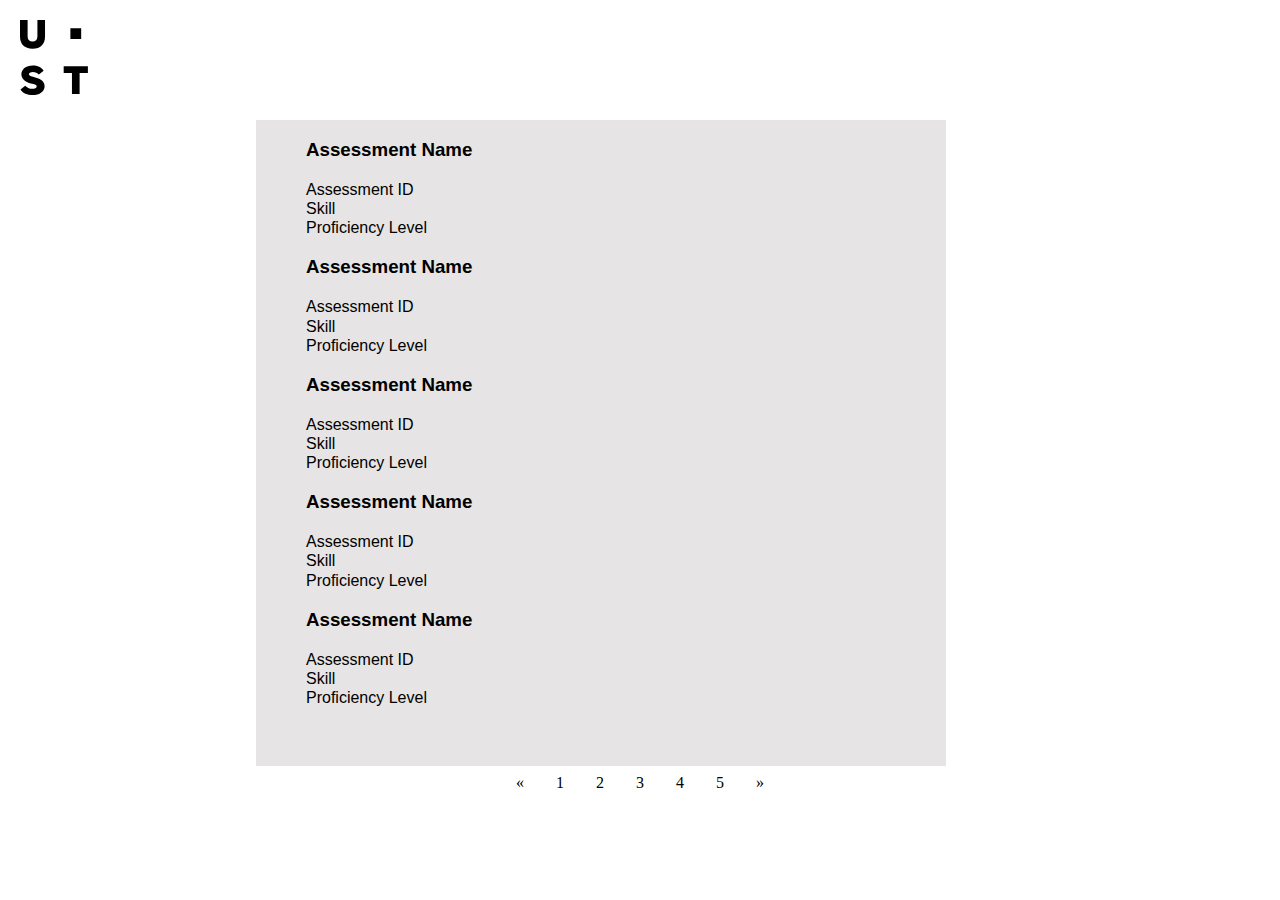
<file: index.html>
<!DOCTYPE html>
<html lang="en">
<head>
    <meta charset="UTF-8">
    <meta http-equiv="X-UA-Compatible" content="IE=edge">
    <meta name="viewport" content="width=device-width, initial-scale=1.0">
    <title>Document</title>
    <link rel="stylesheet" href="styles.css">
</head>
<body>
    <div class="wrapper">
        <!-- Header -->
        <header class="header">
            <img src="ust_logo.svg">
        </header>
        <section class="content">
          <div class="columns">
            <!-- First sidebar -->
            <div class="sidebar-first"></div>
            <!-- Column One -->
            <div class="first-column">
                <h3>Assessment Name</h3> 
                <li>Assessment ID</li>
                <li>Skill</li>
                <li>Proficiency Level</li>

                <h3>Assessment Name</h3> 
                <li>Assessment ID</li>
                <li>Skill</li>
                <li>Proficiency Level</li>

                <h3>Assessment Name</h3> 
                <li>Assessment ID</li>
                <li>Skill</li>
                <li>Proficiency Level</li>

                <h3>Assessment Name</h3> 
                <li>Assessment ID</li>
                <li>Skill</li>
                <li>Proficiency Level</li>

                <h3>Assessment Name</h3> 
                <li>Assessment ID</li>
                <li>Skill</li>
                <li>Proficiency Level</li>
                
            </div>
           
            <!-- Column Three -->
            <div class="sidebar-second"></div>
          </div>
        </section>
        <div class="pagination">
            <a href="#">&laquo;</a>
            <a href="index.html">1</a>
            <a href="page2.html">2</a>
            <a href="page3.html">3</a>
            <a href="page4.html">4</a>
            <a href="page5.html">5</a>
            <a href="#">&raquo;</a>
          </div>
        <!-- Footer -->
        <footer class="footer"></footer>
      </div>
     
</body>
</html>
</file>
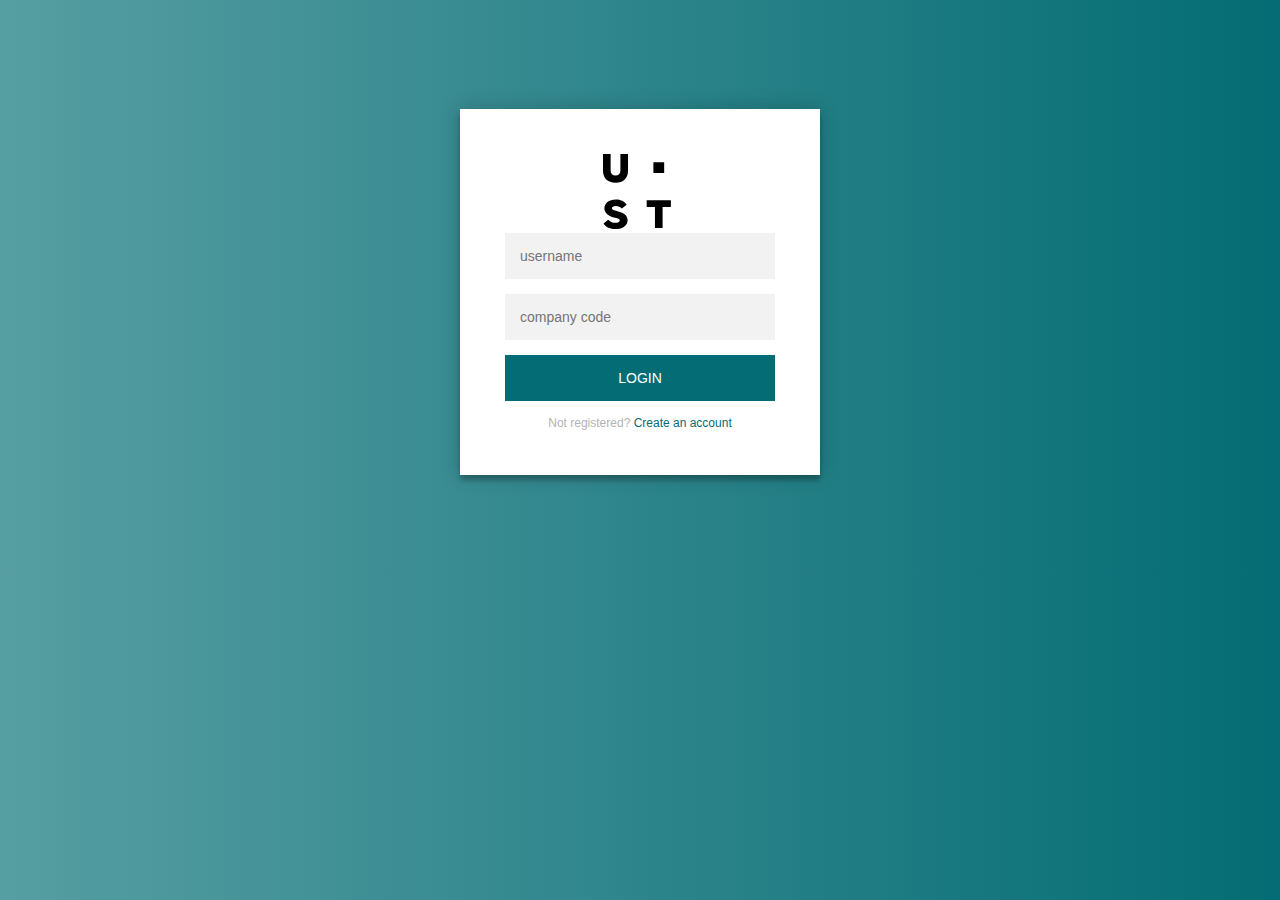
<file: login.html>
<!DOCTYPE html>
<html lang="en">
<head>
  <meta charset="UTF-8">
  <meta http-equiv="X-UA-Compatible" content="IE=edge">
  <meta name="viewport" content="width=device-width, initial-scale=1.0">
  <title>Document</title>
</head>
<style>
  .login-page {
  width: 360px;
  padding: 8% 0 0;
  margin: auto;
}
.form {
  position: relative;
  z-index: 1;
  background: #FFFFFF;
  max-width: 360px;
  margin: 0 auto 100px;
  padding: 45px;
  text-align: center;
  box-shadow: 0 0 20px 0 rgba(0, 0, 0, 0.2), 0 5px 5px 0 rgba(0, 0, 0, 0.24);
}
.form input {
  font-family: "Roboto", sans-serif;
  outline: 0;
  background: #f2f2f2;
  width: 100%;
  border: 0;
  margin: 0 0 15px;
  padding: 15px;
  box-sizing: border-box;
  font-size: 14px;
}
.form button {
  font-family: "Roboto", sans-serif;
  text-transform: uppercase;
  outline: 0;
  background: #046c74;
  width: 100%;
  border: 0;
  padding: 15px;
  color: #FFFFFF;
  font-size: 14px;
  -webkit-transition: all 0.3 ease;
  transition: all 0.3 ease;
  cursor: pointer;
}
.form button:hover,.form button:active,.form button:focus {
  background: black;
}
.form .message {
  margin: 15px 0 0;
  color: #b3b3b3;
  font-size: 12px;
}
.form .message a {
  color: #046c74;
  text-decoration: none;
}
.form .register-form {
  display: none;
}
.container {
  position: relative;
  z-index: 1;
  max-width: 300px;
  margin: 0 auto;
}
.container:before, .container:after {
  content: "";
  display: block;
  clear: both;
}
.container .info {
  margin: 50px auto;
  text-align: center;
}
.container .info h1 {
  margin: 0 0 15px;
  padding: 0;
  font-size: 36px;
  font-weight: 300;
  color: #1a1a1a;
}
.container .info span {
  color: #4d4d4d;
  font-size: 12px;
}
.container .info span a {
  color: #000000;
  text-decoration: none;
}
.container .info span .fa {
  color: #EF3B3A;
}
body {
  background: #046c74; /* fallback for old browsers */
  background: -webkit-linear-gradient(right, #046c74, #569ea2);
  background: -moz-linear-gradient(right, #046c74, #569ea2);
  background: -o-linear-gradient(right, #046c74, #569ea2);
  background: linear-gradient(to left, #046c74, #569ea2);
  font-family: "Roboto", sans-serif;
  -webkit-font-smoothing: antialiased;
  -moz-osx-font-smoothing: grayscale;      
}
</style>
<body>
  <div class="login-page">
  <div class="form">
    <form class="login-form">
      <img src="ust_logo.svg">
      <input type="text" placeholder="username"/>
      <input type="company_code" placeholder="company code"/>
      <button>login</button>
      <p class="message">Not registered? <a href="register.html">Create an account</a></p>
    </form>
  </div>
</div>
</body>
</html>
</file>
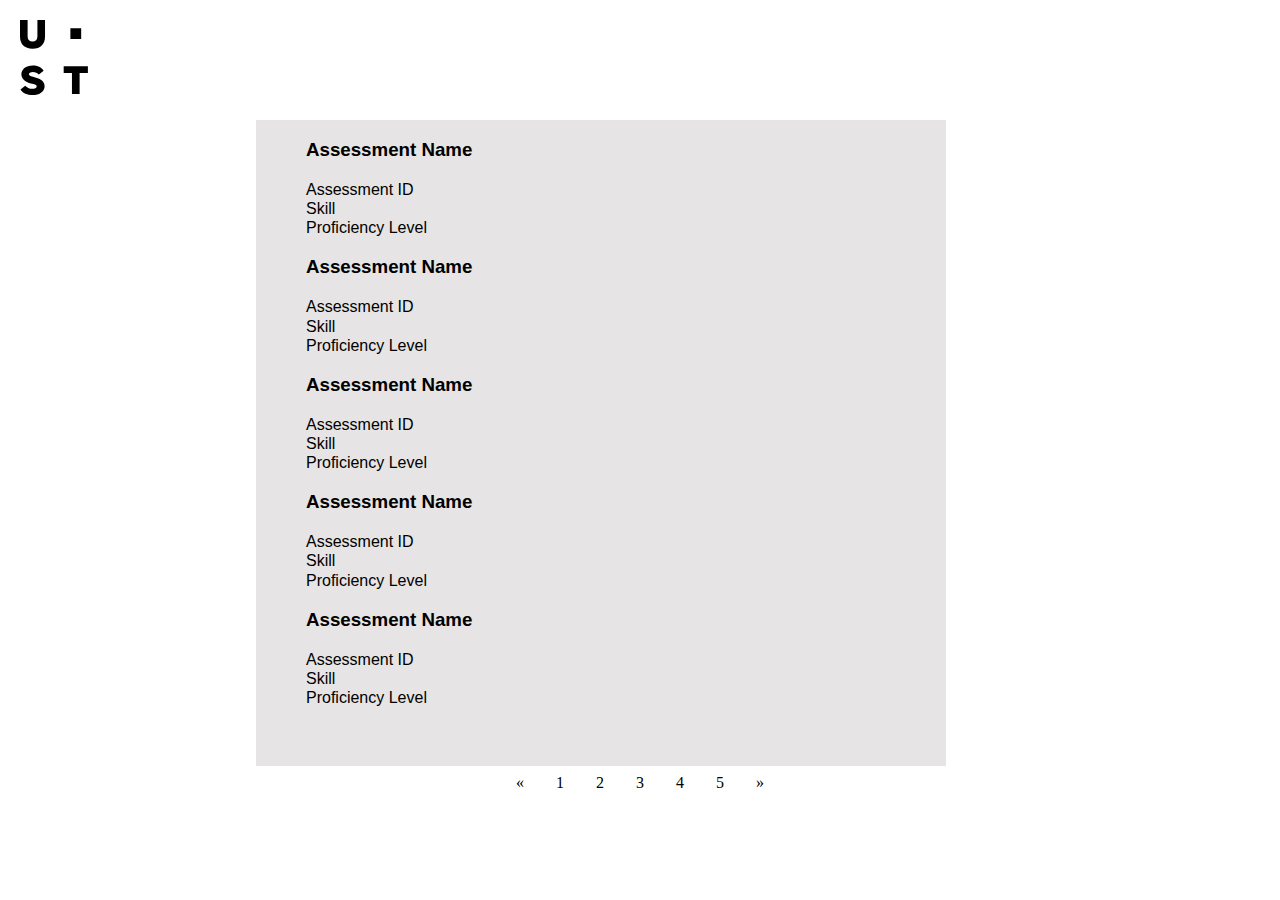
<file: page2.html>
<!DOCTYPE html>
<html lang="en">
<head>
    <meta charset="UTF-8">
    <meta http-equiv="X-UA-Compatible" content="IE=edge">
    <meta name="viewport" content="width=device-width, initial-scale=1.0">
    <title>Document</title>
    <link rel="stylesheet" href="styles.css">
</head>
<body>
    <div class="wrapper">
        <!-- Header -->
        <header class="header">
            <img src="ust_logo.svg">
        </header>
        <section class="content">
          <div class="columns">
            <!-- First sidebar -->
            <div class="sidebar-first"></div>
            <!-- Column One -->
            <div class="first-column">
                <h3>Assessment Name</h3> 
                <li>Assessment ID</li>
                <li>Skill</li>
                <li>Proficiency Level</li>

                <h3>Assessment Name</h3> 
                <li>Assessment ID</li>
                <li>Skill</li>
                <li>Proficiency Level</li>

                <h3>Assessment Name</h3> 
                <li>Assessment ID</li>
                <li>Skill</li>
                <li>Proficiency Level</li>

                <h3>Assessment Name</h3> 
                <li>Assessment ID</li>
                <li>Skill</li>
                <li>Proficiency Level</li>

                <h3>Assessment Name</h3> 
                <li>Assessment ID</li>
                <li>Skill</li>
                <li>Proficiency Level</li>
                
            </div>
           
            <!-- Column Three -->
            <div class="sidebar-second"></div>
          </div>
        </section>
        <div class="pagination">
            <a href="#">&laquo;</a>
            <a href="index.html">1</a>
            <a href="page2.html">2</a>
            <a href="page3.html">3</a>
            <a href="page4.html">4</a>
            <a href="page5.html">5</a>
            <a href="#">&raquo;</a>
          </div>
        <!-- Footer -->
        <footer class="footer"></footer>
      </div>
     
</body>
</html>
</file>
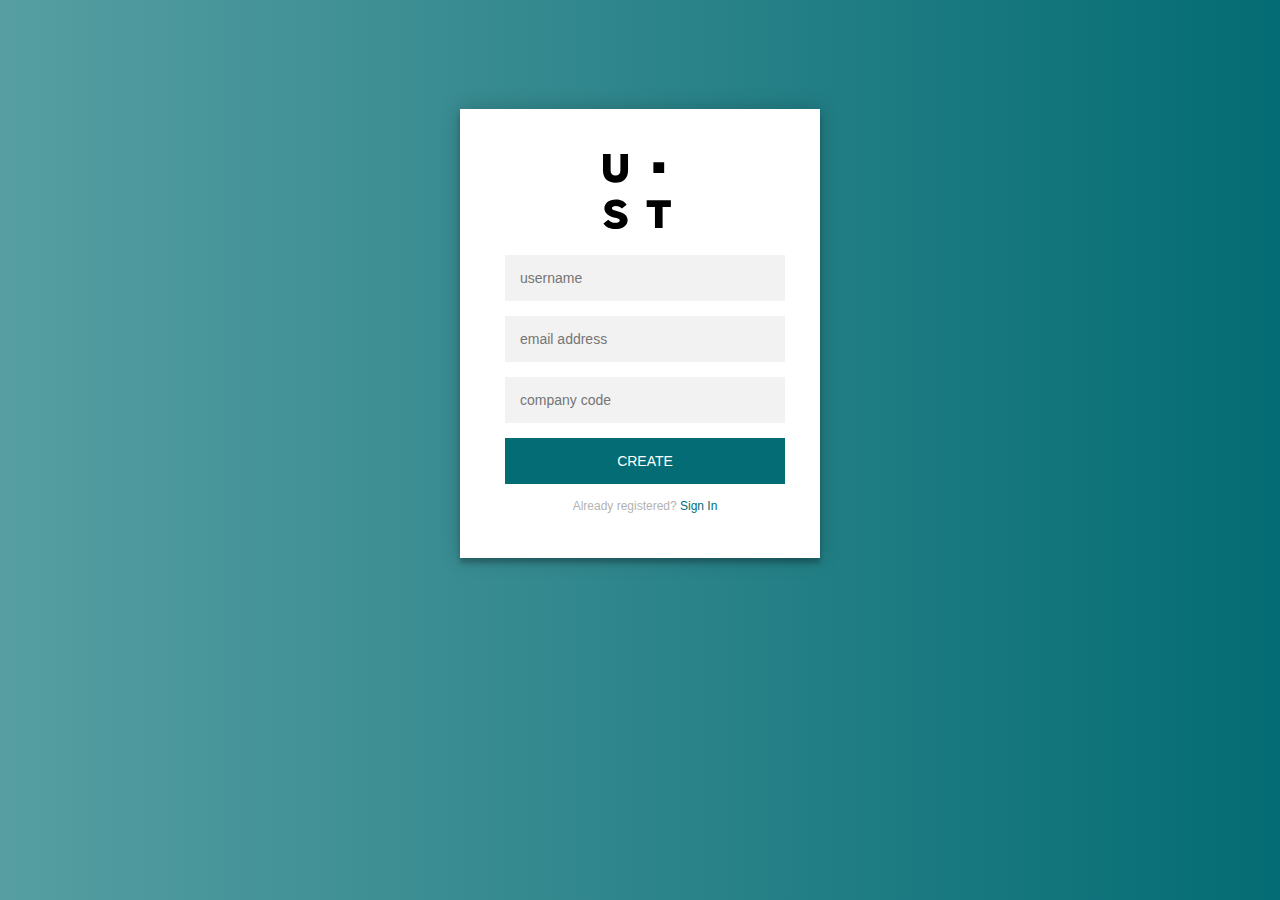
<file: register.html>
<!DOCTYPE html>
<html lang="en">
<head>
  <meta charset="UTF-8">
  <meta http-equiv="X-UA-Compatible" content="IE=edge">
  <meta name="viewport" content="width=device-width, initial-scale=1.0">
  <title>Document</title>
</head>
<style>
  .login-page {
  width: 360px;
  padding: 8% 0 0;
  margin: auto;
}
.form {
  position: relative;
  z-index: 1;
  background: #FFFFFF;
  max-width: 360px;
  margin: 0 auto 100px;
  padding: 45px;
  text-align: center;
  box-shadow: 0 0 20px 0 rgba(0, 0, 0, 0.2), 0 5px 5px 0 rgba(0, 0, 0, 0.24);
}
.form input {
  font-family: "Roboto", sans-serif;
  outline: 0;
  background: #f2f2f2;
  width: 100%;
  border: 0;
  margin: 0 0 15px;
  padding: 15px;
  box-sizing: border-box;
  font-size: 14px;
}
.form button {
  font-family: "Roboto", sans-serif;
  text-transform: uppercase;
  outline: 0;
  background: #046c74;
  width: 100%;
  border: 0;
  padding: 15px;
  color: #FFFFFF;
  font-size: 14px;
  -webkit-transition: all 0.3 ease;
  transition: all 0.3 ease;
  cursor: pointer;
}
.form button:hover,.form button:active,.form button:focus {
  background: black;
}
.form .message {
  margin: 15px 0 0;
  color: #b3b3b3;
  font-size: 12px;
}
.form .message a {
  color: #046c74;
  text-decoration: none;
}
.form .register-form {
  width: 280px;
  padding: 8% 0 0;
  margin: auto;
}
.container {
  position: relative;
  z-index: 1;
  max-width: 300px;
  margin: 0 auto;
}
.container:before, .container:after {
  content: "";
  display: block;
  clear: both;
}
.container .info {
  margin: 50px auto;
  text-align: center;
}
.container .info h1 {
  margin: 0 0 15px;
  padding: 0;
  font-size: 36px;
  font-weight: 300;
  color: #1a1a1a;
}
.container .info span {
  color: #4d4d4d;
  font-size: 12px;
}
.container .info span a {
  color: #000000;
  text-decoration: none;
}
.container .info span .fa {
  color: #EF3B3A;
}
body {
  background: #046c74; /* fallback for old browsers */
  background: -webkit-linear-gradient(right, #046c74, #569ea2);
  background: -moz-linear-gradient(right, #046c74, #569ea2);
  background: -o-linear-gradient(right, #046c74, #569ea2);
  background: linear-gradient(to left, #046c74, #569ea2);
  font-family: "Roboto", sans-serif;
  -webkit-font-smoothing: antialiased;
  -moz-osx-font-smoothing: grayscale;      
}
</style>
<body>
  <div class="login-page">
  <div class="form">
    <img src="ust_logo.svg">
    <form class="register-form">
      <input type="text" placeholder="username"/>
      <input type="text" placeholder="email address"/>
      <input type="password" placeholder="company code"/>
      
      <button>create</button>
      <p class="message">Already registered? <a href="login.html">Sign In</a></p>
    </form>
   
  </div>
</div>
</body>
</html>
</file>
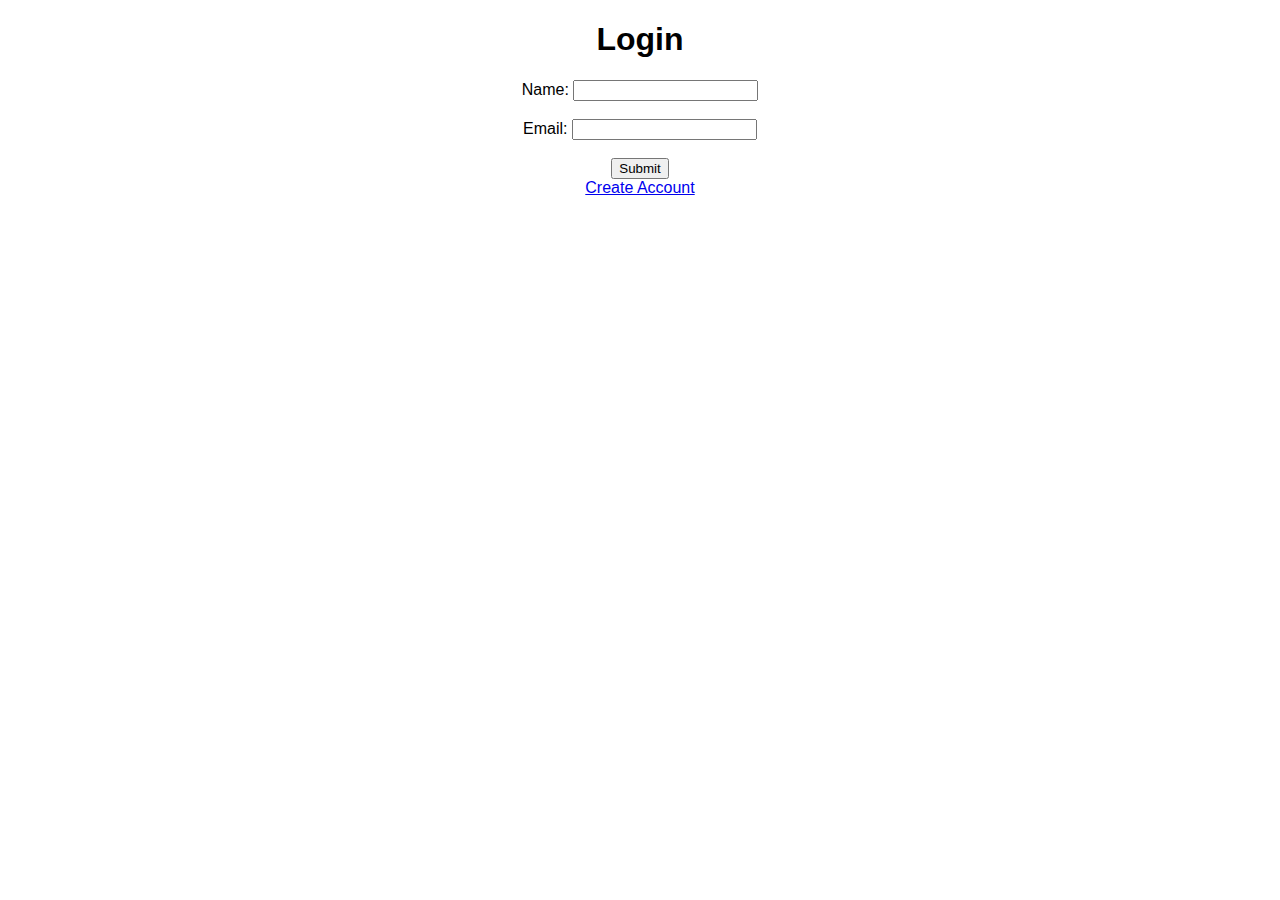
<file: assessment/login.html>
<!DOCTYPE html>
<html lang="en">
<head>
    <meta charset="UTF-8">
    <meta http-equiv="X-UA-Compatible" content="IE=edge">
    <meta name="viewport" content="width=device-width, initial-scale=1.0">
    <title>Document</title>
    
</head>
<style>
    .content {
      max-width: 500px;
      margin: auto;
      text-align: center;
      font-family: Arial, Helvetica, sans-serif;
    }
    </style>
<body>
    <div class="content">
    <h1>Login</h1>

<form action="/action_page.php">
  <label for="fname">Name:</label>
  <input type="text" id="fname" name="fname"><br><br>
  <label for="lname">Email:</label>
  <input type="text" id="lname" name="lname"><br><br>
  <input type="submit" value="Submit">
</form>

<a href="register.html">Create Account</a>
</div>
</body>
</html>
</file>
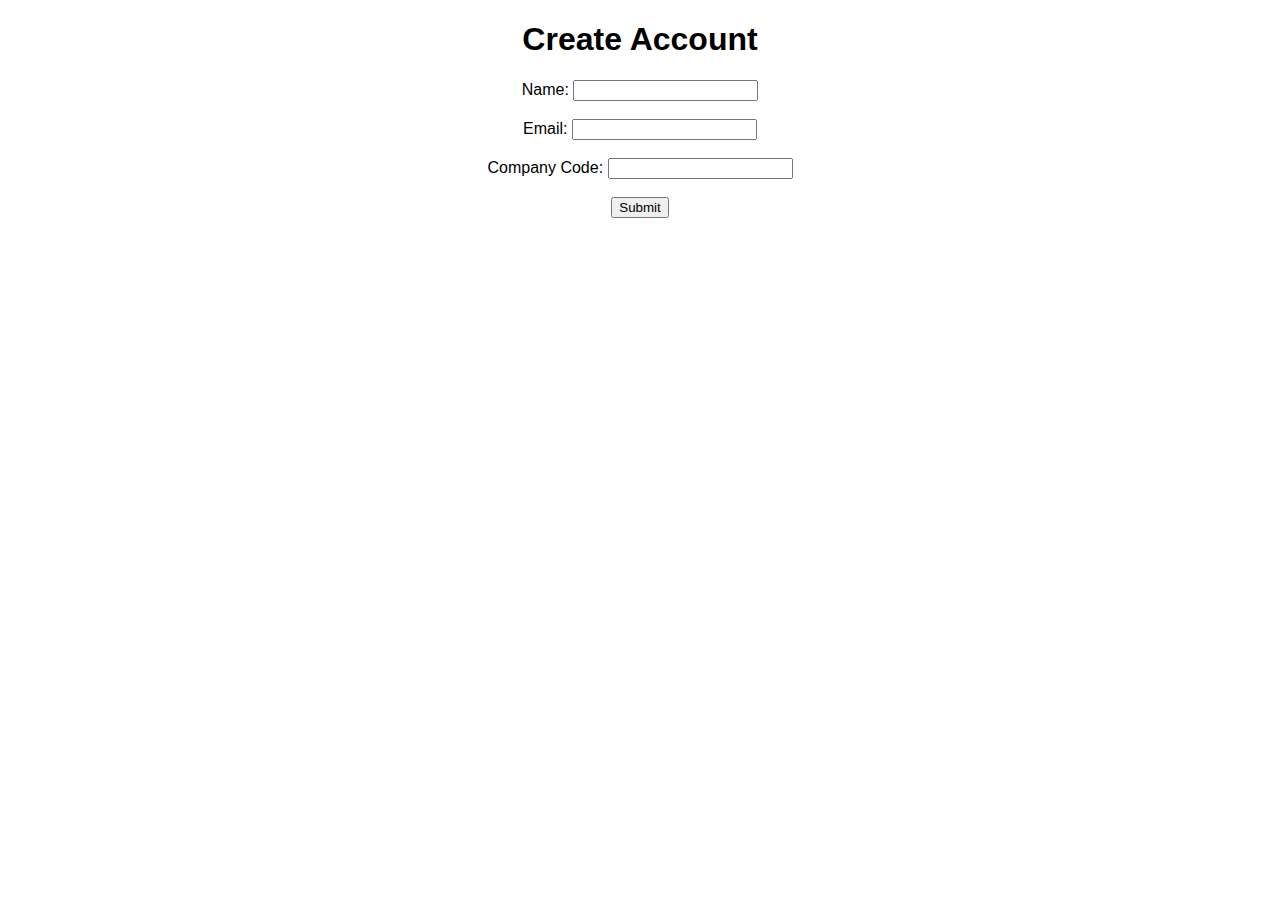
<file: assessment/register.html>
<!DOCTYPE html>
<html lang="en">
<head>
    <meta charset="UTF-8">
    <meta http-equiv="X-UA-Compatible" content="IE=edge">
    <meta name="viewport" content="width=device-width, initial-scale=1.0">
    <title>Document</title>
    
</head>
<style>
    .content {
      text-align: center;
      margin: auto;
      font-family: Arial, Helvetica, sans-serif;
    }
    </style>
<div>
    <div class="content">
    <h1>Create Account</h1>

<form action="/action_page.php">
  <label for="fname">Name:</label>
  <input type="text" id="fname" name="fname"><br><br>
  <label for="lname">Email:</label>
  <input type="text" id="lname" name="lname"><br><br>
  <label for="ccode">Company Code:</label>
  <input type="text" id="ccode" name="ccode"><br><br>
  <input type="submit" value="Submit">
  
</form>
</div>
</body>
</html>
</file>
<file: styles.css>
body{
  margin: 0;
} 
.wrapper{
  min-height: 100vh;
  background:white;
  display: flex;
  flex-direction: column;
}
.header{
  height: 100px;
  background: white;
  color: black;
  padding-left: 20px;
  padding-top: 20px;
  font-family: Arial, Helvetica, sans-serif;
}

.content {
  display: flex;
  flex: 1;
  background: white;
  color: #000; 
  
}
.columns{
  display: flex;
  flex:1;
}
.sidebar-first{ 
    width: 20%;
    order: 1;
    background: white;
}
.first-column{
  /* flex: 1; */
  line-height: 1.2;
  list-style-type: none;
  order: 2;
  width: 30%;
  background: rgb(230, 228, 228);
  padding-left: 50px;
  padding-bottom: 20px;
  font-family: Arial, Helvetica, sans-serif;
}

  .sidebar-second{ 
    width: 20%;
    order: 4;
    background: rgb(230, 228, 228);
  }
.footer{
  height: 100px;
  background:white;
  color: black;
}
.pagination {
  display: inline-block;
  text-align: center;
      margin: auto;
}

.pagination a {
  
  color: black;
  float: left;
  padding: 8px 16px;
  text-decoration: none;
}
</file>
